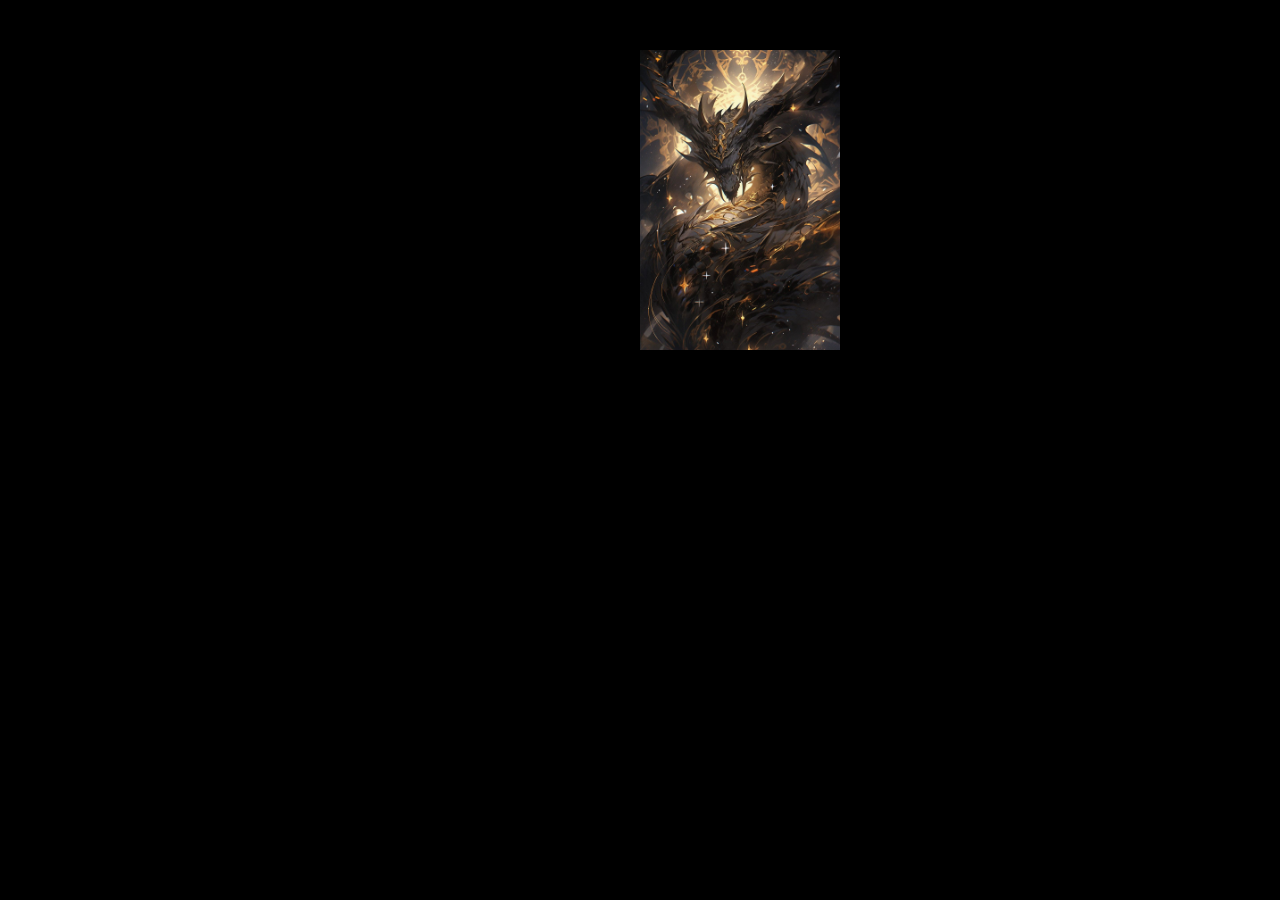
<file: double side image/INDEX.html>
<!DOCTYPE html>
<html>
<head>
    <title></title>
    <link rel="stylesheet" href="3d.css">
</head>
<body>
    <div class="banner">
        <div class="slider">
            <div class="item1" ><img src="images/dragon_3.jpg" alt=""></div>
            <div class="item2" ><img src="images/dragon_6.jpg" alt=""></div>
        </div>  
    </div>
</body>
</html>
</file>
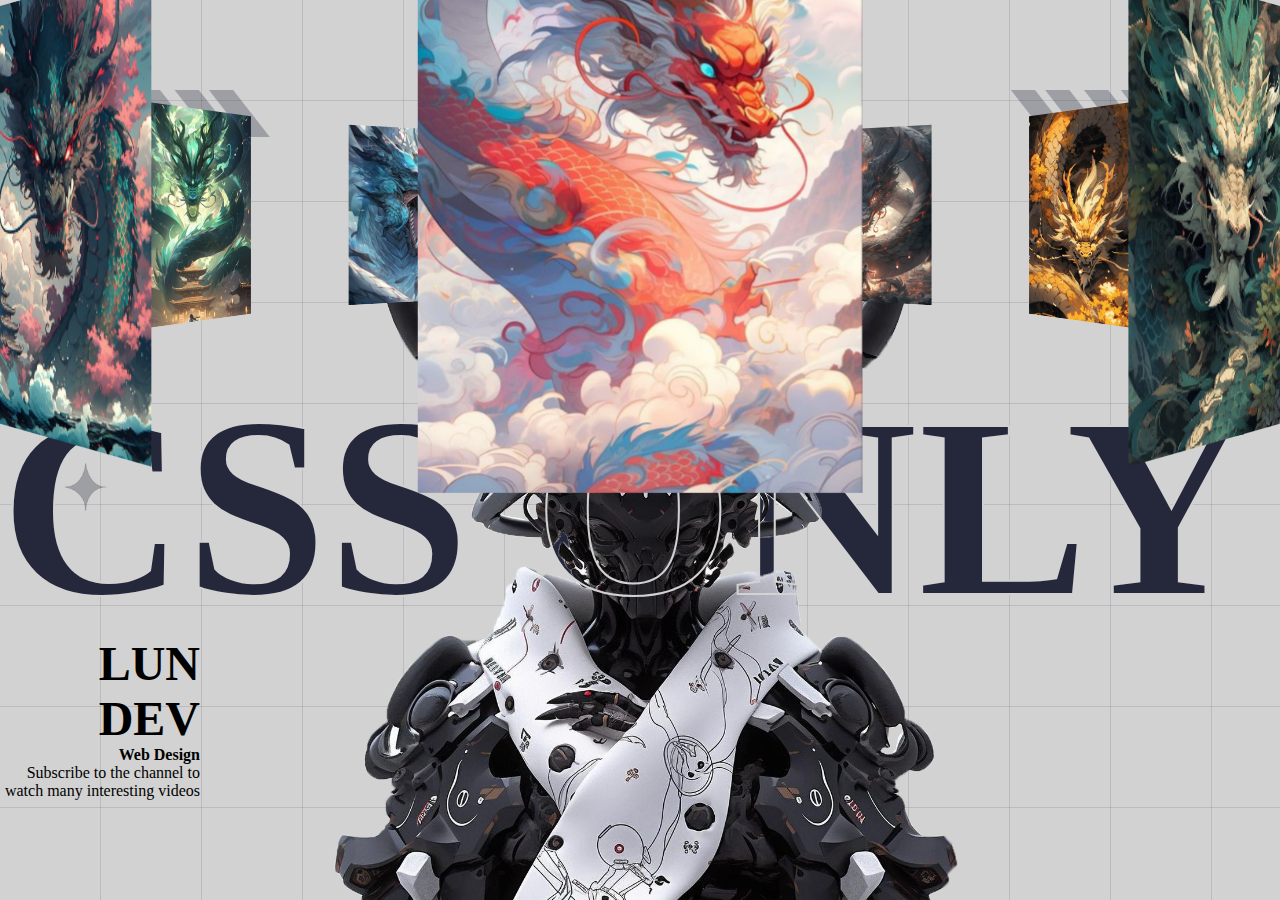
<file: slider_3d/index.html>
<!DOCTYPE html>
<html lang="en">
<head>
    <meta charset="UTF-8">
    <meta name="viewport" content="width=device-width, initial-scale=1.0">
    <title>Document</title>
    <style>
        
        *{
            margin: 0;
            padding: 0;
            box-sizing: border-box;
        }
        body{
            background-color: #D2D2D2;
            background-image:
            repeating-linear-gradient(
                to right, transparent 0 100px,
                #25283b22 100px 101px
            ),
            repeating-linear-gradient(
                to bottom, transparent 0 100px,
                #25283b22 100px 101px
            );
        }
        
        body::before{
            position: absolute;
            width: min(1400px, 90vw);
            top: 10%;
            left: 50%;
            height: 90%;
            transform: translateX(-50%);
            content: '';
            background-image: url(images/bg.png);
            background-size: 100%;
            background-repeat: no-repeat;
            background-position: top center;
            pointer-events: none;
        }
    </style>
    <link rel="stylesheet" href="style.css">
</head>
<body>

    <div class="banner">
        <div class="slider" style="--quantity: 10">
            <div class="item" style="--position: 1"><img src="images/dragon_1.jpg" alt=""></div>
            <div class="item" style="--position: 2"><img src="images/dragon_2.jpg" alt=""></div>
            <div class="item" style="--position: 3"><img src="images/dragon_3.jpg" alt=""></div>
            <div class="item" style="--position: 4"><img src="images/dragon_4.jpg" alt=""></div>
            <div class="item" style="--position: 5"><img src="images/dragon_5.jpg" alt=""></div>
            <div class="item" style="--position: 6"><img src="images/dragon_6.jpg" alt=""></div>
            <div class="item" style="--position: 7"><img src="images/dragon_7.jpg" alt=""></div>
            <div class="item" style="--position: 8"><img src="images/dragon_8.jpg" alt=""></div>
            <div class="item" style="--position: 9"><img src="images/dragon_9.jpg" alt=""></div>
            <div class="item" style="--position: 10"><img src="images/dragon_10.jpg" alt=""></div>
        </div>
        <div class="content">
            <h1 data-content="CSS ONLY">
                CSS ONLY
            </h1>
            <div class="author">
                <h2>LUN DEV</h2>
                <p><b>Web Design</b></p>
                <p>
                    Subscribe to the channel to watch many interesting videos
                </p>
            </div>
            <div class="model"></div>
        </div>
    </div>
    
</body>
</html>
</file>
<file: double side image/3d.css>
body,ul,ol,h1,h2,a{
    margin: 0;
    padding: 0;
    font-family:arial;
    background-color: black;
}
.banner .slider{
    position: relative;
    width: 200px;
    height: 250px;
    top: 10%;
    left: 50%;
    transform-style: preserve-3d;
    transform: perspective(1000px);
    animation: run 5s linear infinite;
}
@keyframes run{
    from{transform:  rotateY(0deg) rotatex(10deg);}
    to{transform:  rotatey(360deg) rotatex(10deg) ;} 
}
.banner .slider .item1 {
    position: absolute;
    inset: 0 0 0 0;
}
.banner .slider .item2{
    position: absolute;
    inset: 0 0 0 0;
    backface-visibility: hidden !important;
}
.banner .slider  img{
    position: absolute;
    top: 20%;
    width: 100%;
}
</file>
<file: slider_3d/style.css>
@import url('https://fonts.cdnfonts.com/css/ica-rubrik-black');
@import url('https://fonts.cdnfonts.com/css/poppins');

.banner{
    width: 100%;
    height: 100vh;
    text-align: center;
    overflow: hidden;
    position: relative;
}
.banner .slider{
    position: absolute;
    width: 200px;
    height: 250px;
    top: 10%;
    left: calc(50% - 100px);
    transform-style: preserve-3d;
    transform: perspective(1000px);
    animation: autoRun 20s linear infinite;
    z-index: 2;
}
.banner .slider:hover{
    animation-play-state: paused;
}
@keyframes autoRun{
    from{
        transform: perspective(1000px) rotateX(-16deg) rotateY(0deg);
    }to{
        transform: perspective(1000px) rotateX(-16deg) rotateY(360deg);
    }
}

.banner .slider .item{
    position: absolute;
    inset: 0 0 0 0;
    transform: 
        rotateY(calc( (var(--position) - 1) * (360 / var(--quantity)) * 1deg))
        translateZ(550px);
}
.banner .slider .item img{
    width: 100%;
    height: 100%;
    object-fit: cover;
}
.banner .content{
    position: absolute;
    bottom: 0;
    left: 50%;
    transform: translateX(-50%);
    width: min(1400px, 100vw);
    height: max-content;
    padding-bottom: 100px;
    display: flex;
    flex-wrap: wrap;
    justify-content: space-between;
    align-items: center;
    z-index: 1;
}
.banner .content h1{
    font-family: 'ICA Rubrik';
    font-size: 16em;
    line-height: 1em;
    color: #25283B;
    position: relative;
}
.banner .content h1::after{
    position: absolute;
    inset: 0 0 0 0;
    content: attr(data-content);
    z-index: 2;
    -webkit-text-stroke: 2px #d2d2d2;
    color: transparent;
}
.banner .content .author{
    font-family: Poppins;
    text-align: right;
    max-width: 200px;
}
.banner .content h2{
    font-size: 3em;
}
.banner .content .model{
    background-image: url(images/model.png);
    width: 100%;
    height: 75vh;
    position: absolute;
    bottom: 0;
    left: 0;
    background-size: auto 130%;
    background-repeat: no-repeat;
    background-position: top center;
    z-index: 1;
}
@media screen and (max-width: 1023px) {
    .banner .slider{
        width: 160px;
        height: 200px;
        left: calc(50% - 80px);
    }
    .banner .slider .item{
        transform: 
            rotateY(calc( (var(--position) - 1) * (360 / var(--quantity)) * 1deg))
            translateZ(300px);
    }
    .banner .content h1{
        text-align: center;
        width: 100%;
        text-shadow: 0 10px 20px #000;
        font-size: 7em;
    }
    .banner .content .author{
        color: #fff;
        padding: 20px;
        text-shadow: 0 10px 20px #000;
        z-index: 2;
        max-width: unset;
        width: 100%;
        text-align: center;
        padding: 0 30px;
    }
}
@media screen and (max-width: 767px) {
    .banner .slider{
        width: 100px;
        height: 150px;
        left: calc(50% - 50px);
    }
    .banner .slider .item{
        transform: 
            rotateY(calc( (var(--position) - 1) * (360 / var(--quantity)) * 1deg))
            translateZ(180px);
    }
    .banner .content h1{
        font-size: 5em;
    }
}
</file>
